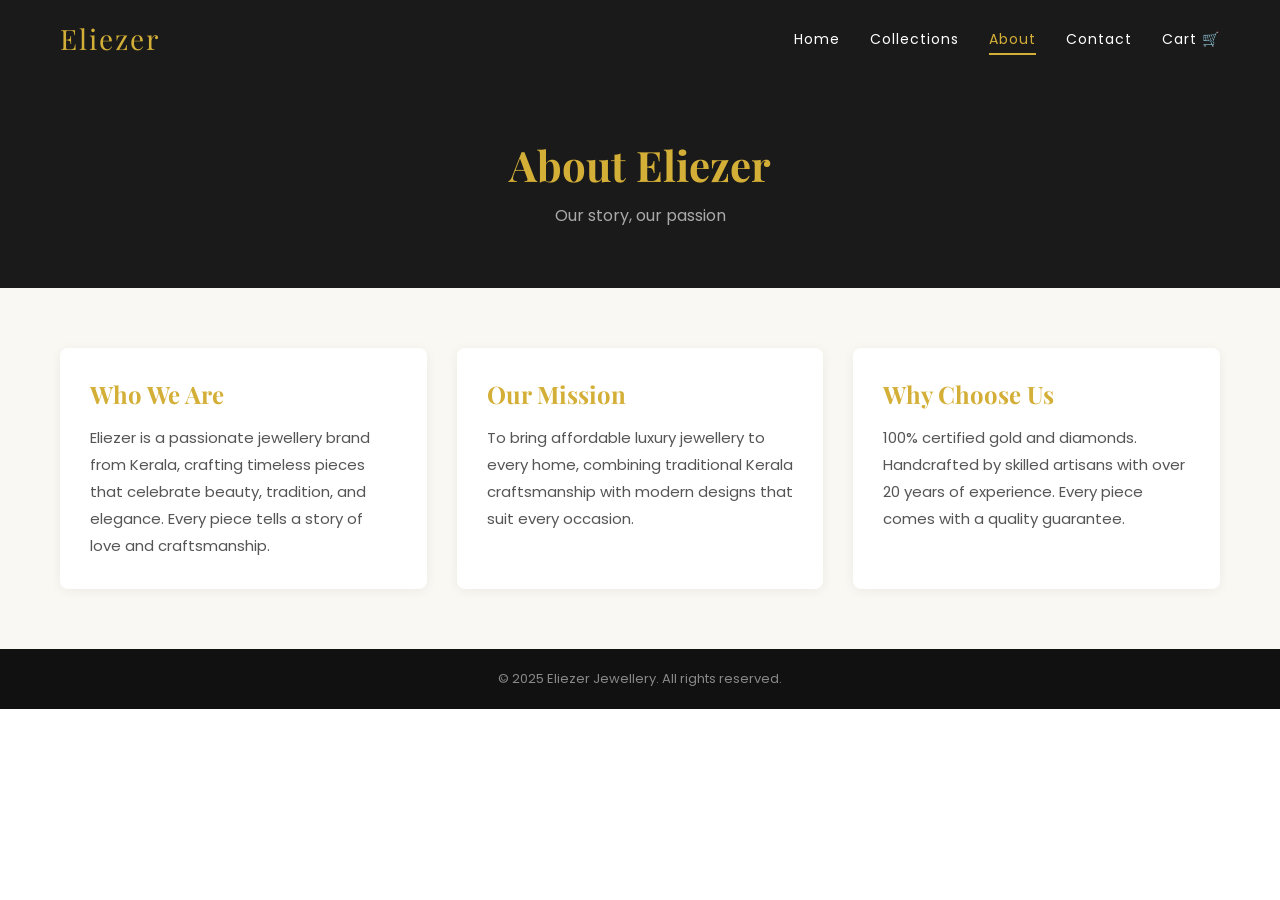
<file: about.html>
<!DOCTYPE html>
<html lang="en">
<head>
  <meta charset="UTF-8"/>
  <meta name="viewport" content="width=device-width, initial-scale=1.0"/>
  <title>Eliezer - About Us</title>
  <link rel="stylesheet" href="style.css"/>
  <link href="https://fonts.googleapis.com/css2?family=Playfair+Display:wght@400;700&family=Poppins:wght@300;400;500&display=swap" rel="stylesheet"/>
</head>
<body>

  <nav class="navbar">
    <div class="logo">Eliezer</div>
    <ul class="nav-links">
      <li><a href="index.html">Home</a></li>
      <li><a href="collections.html">Collections</a></li>
      <li><a href="about.html" class="active">About</a></li>
      <li><a href="contact.html">Contact</a></li>
      <li><a href="cart.html">Cart 🛒</a></li>
    </ul>
  </nav>

  <section class="page-header">
    <h1>About Eliezer</h1>
    <p>Our story, our passion</p>
  </section>

  <section class="about-content">
    <div class="about-box">
      <h2>Who We Are</h2>
      <p>Eliezer is a passionate jewellery brand from Kerala, crafting timeless pieces that celebrate beauty, tradition, and elegance. Every piece tells a story of love and craftsmanship.</p>
    </div>
    <div class="about-box">
      <h2>Our Mission</h2>
      <p>To bring affordable luxury jewellery to every home, combining traditional Kerala craftsmanship with modern designs that suit every occasion.</p>
    </div>
    <div class="about-box">
      <h2>Why Choose Us</h2>
      <p>100% certified gold and diamonds. Handcrafted by skilled artisans with over 20 years of experience. Every piece comes with a quality guarantee.</p>
    </div>
  </section>

  <footer>
    <p>© 2025 Eliezer Jewellery. All rights reserved.</p>
  </footer>

</body>
</html>
</file>
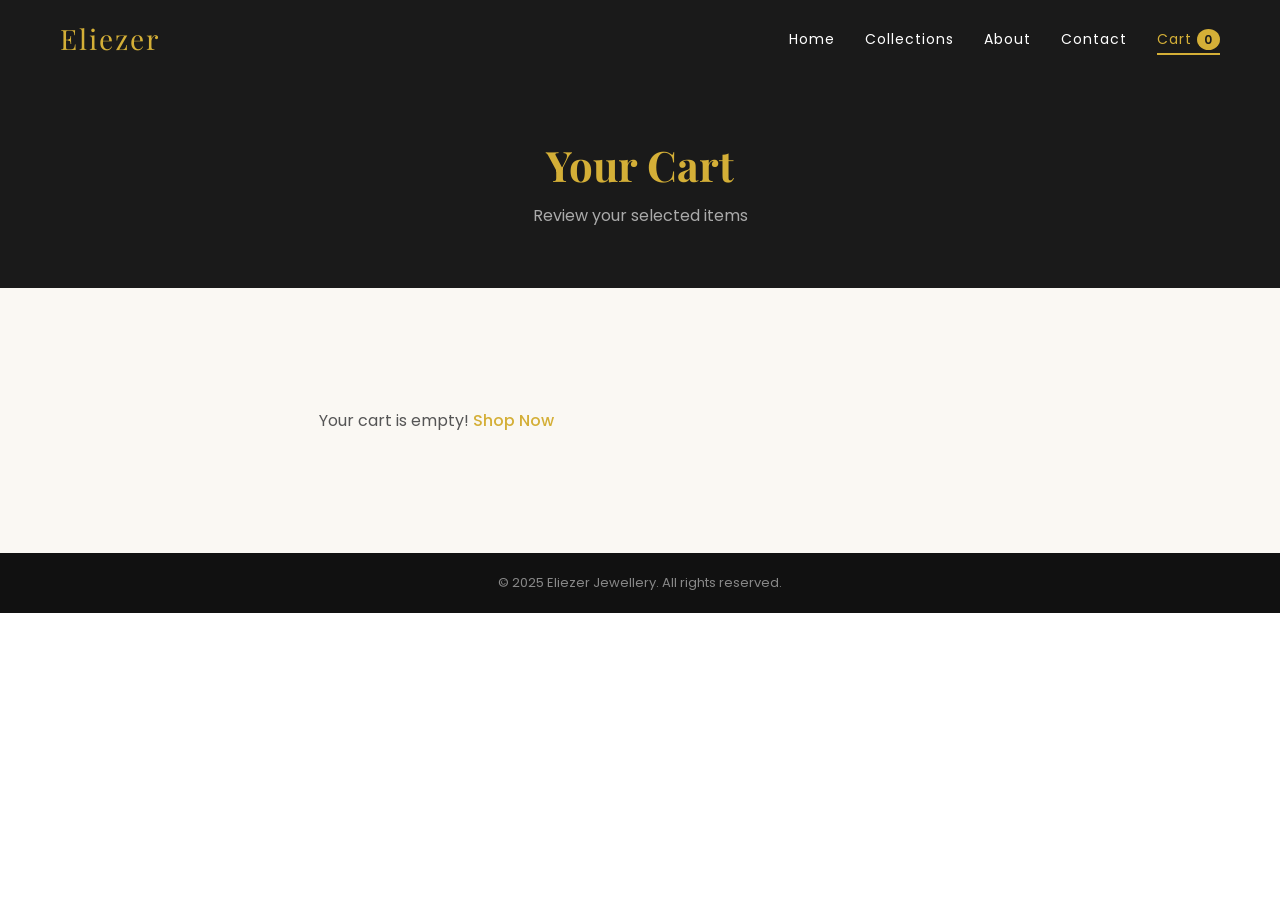
<file: cart.html>
<!DOCTYPE html>
<html lang="en">
<head>
  <meta charset="UTF-8"/>
  <meta name="viewport" content="width=device-width, initial-scale=1.0"/>
  <title>Eliezer - Cart</title>
  <link rel="stylesheet" href="style.css"/>
  <link href="https://fonts.googleapis.com/css2?family=Playfair+Display:wght@400;700&family=Poppins:wght@300;400;500&display=swap" rel="stylesheet"/>
</head>
<body>

  <nav class="navbar">
    <div class="logo">Eliezer</div>
    <ul class="nav-links">
      <li><a href="index.html">Home</a></li>
      <li><a href="collections.html">Collections</a></li>
      <li><a href="about.html">About</a></li>
      <li><a href="contact.html">Contact</a></li>
      <li><a href="cart.html" class="active">Cart <span id="cartCount" class="cart-count">0</span></a></li>
    </ul>
  </nav>

  <section class="page-header">
    <h1>Your Cart</h1>
    <p>Review your selected items</p>
  </section>

  <section class="cart-section">
    <div id="cartItems" class="cart-items">
      <p class="empty-cart">Your cart is empty! <a href="collections.html">Shop Now</a></p>
    </div>
    <div class="cart-summary" id="cartSummary" style="display:none;">
      <h3>Order Summary</h3>
      <div class="summary-row">
        <span>Subtotal</span>
        <span id="subtotal">₹0</span>
      </div>
      <div class="summary-row">
        <span>Delivery</span>
        <span style="color:green;">FREE</span>
      </div>
      <div class="summary-row total">
        <span>Total</span>
        <span id="total">₹0</span>
      </div>
      <div class="customer-form">
        <h4>Your Details</h4>
        <input type="text" id="customerName" placeholder="Your Full Name" required/>
        <input type="tel" id="customerPhone" placeholder="Your Phone Number" required/>
        <input type="text" id="customerAddress" placeholder="Delivery Address" required/>
      </div>
      <button class="checkout-btn" onclick="checkout()">
        📱 Order via WhatsApp
      </button>
      <button class="clear-btn" onclick="clearCart()">Clear Cart</button>
    </div>
  </section>

  <footer>
    <p>© 2025 Eliezer Jewellery. All rights reserved.</p>
  </footer>

  <script>
    function loadCart() {
      const cart = JSON.parse(localStorage.getItem('eliezerCart')) || [];
      const cartItems = document.getElementById('cartItems');
      const cartSummary = document.getElementById('cartSummary');
      const cartCount = document.getElementById('cartCount');

      cartCount.textContent = cart.length;

      if (cart.length === 0) {
        cartItems.innerHTML = '<p class="empty-cart">Your cart is empty! <a href="collections.html">Shop Now</a></p>';
        cartSummary.style.display = 'none';
        return;
      }

      cartSummary.style.display = 'block';
      let total = 0;

      cartItems.innerHTML = cart.map((item, index) => {
        total += item.price * item.quantity;
        return `
          <div class="cart-item">
            <div class="cart-item-img"></div>
            <div class="cart-item-details">
              <h3>${item.name}</h3>
              <p class="price">₹${item.price.toLocaleString()}</p>
              <div class="quantity-controls">
                <button onclick="changeQuantity(${index}, -1)">-</button>
                <span>${item.quantity}</span>
                <button onclick="changeQuantity(${index}, 1)">+</button>
              </div>
            </div>
            <div class="cart-item-total">
              <p>₹${(item.price * item.quantity).toLocaleString()}</p>
              <button class="remove-btn" onclick="removeItem(${index})">Remove</button>
            </div>
          </div>
        `;
      }).join('');

      document.getElementById('subtotal').textContent = `₹${total.toLocaleString()}`;
      document.getElementById('total').textContent = `₹${total.toLocaleString()}`;
    }

    function changeQuantity(index, change) {
      const cart = JSON.parse(localStorage.getItem('eliezerCart')) || [];
      cart[index].quantity += change;
      if (cart[index].quantity <= 0) {
        cart.splice(index, 1);
      }
      localStorage.setItem('eliezerCart', JSON.stringify(cart));
      loadCart();
    }

    function removeItem(index) {
      const cart = JSON.parse(localStorage.getItem('eliezerCart')) || [];
      cart.splice(index, 1);
      localStorage.setItem('eliezerCart', JSON.stringify(cart));
      loadCart();
    }

    function clearCart() {
      localStorage.removeItem('eliezerCart');
      loadCart();
    }

    function checkout() {
      const cart = JSON.parse(localStorage.getItem('eliezerCart')) || [];

      if (cart.length === 0) {
        alert('Your cart is empty!');
        return;
      }

      const name = document.getElementById('customerName').value.trim();
      const phone = document.getElementById('customerPhone').value.trim();
      const address = document.getElementById('customerAddress').value.trim();

      if (!name || !phone || !address) {
        alert('Please fill in your name, phone number and address!');
        return;
      }

      let message = '🛍️ *New Order from Eliezer Website!*\n\n';
      message += `👤 *Customer Name:* ${name}\n`;
      message += `📞 *Phone:* ${phone}\n`;
      message += `📍 *Address:* ${address}\n\n`;
      message += '*Items Ordered:*\n';

      let total = 0;
      cart.forEach(item => {
        message += `• ${item.name} x${item.quantity} = ₹${(item.price * item.quantity).toLocaleString()}\n`;
        total += item.price * item.quantity;
      });

      message += `\n💰 *Total Amount: ₹${total.toLocaleString()}*\n`;
      message += '\n✅ Please confirm my order. Thank you!';

      // Replace with your WhatsApp number
      const phoneNumber = '918281831092';
      const encodedMessage = encodeURIComponent(message);
      const whatsappURL = `https://wa.me/${phoneNumber}?text=${encodedMessage}`;
      window.open(whatsappURL, '_blank');
    }

    loadCart();
  </script>

</body>
</html>
</file>
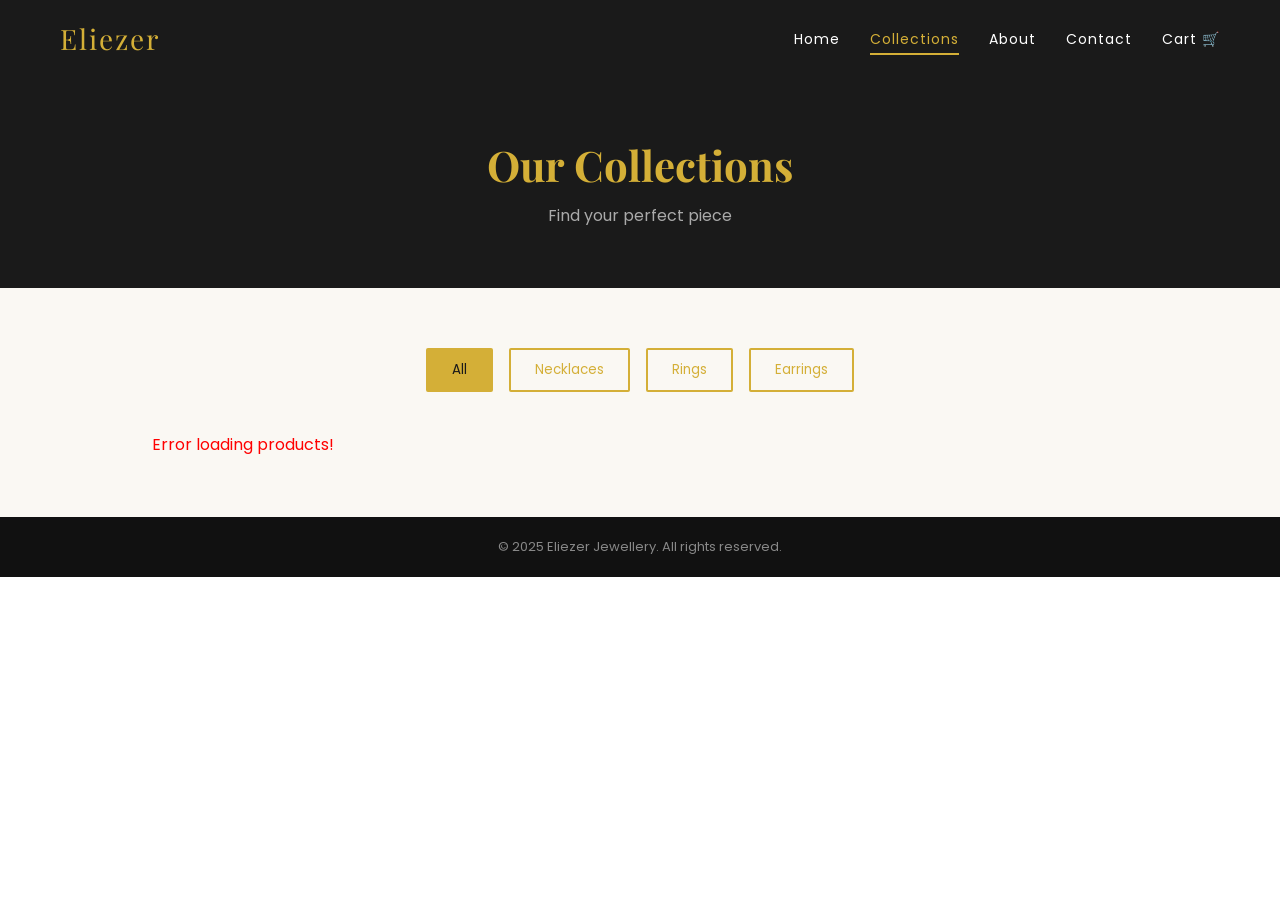
<file: collections.html>
<!DOCTYPE html>
<html lang="en">
<head>
  <meta charset="UTF-8"/>
  <meta name="viewport" content="width=device-width, initial-scale=1.0"/>
  <title>Eliezer - Collections</title>
  <link rel="stylesheet" href="style.css"/>
  <link href="https://fonts.googleapis.com/css2?family=Playfair+Display:wght@400;700&family=Poppins:wght@300;400;500&display=swap" rel="stylesheet"/>
</head>
<body>

  <nav class="navbar">
    <div class="logo">Eliezer</div>
    <ul class="nav-links">
      <li><a href="index.html">Home</a></li>
      <li><a href="collections.html" class="active">Collections</a></li>
      <li><a href="about.html">About</a></li>
      <li><a href="contact.html">Contact</a></li>
      <li><a href="cart.html">Cart 🛒</a></li>
    </ul>
  </nav>

  <section class="page-header">
    <h1>Our Collections</h1>
    <p>Find your perfect piece</p>
  </section>

  <section class="products">
    <div class="filter-buttons">
      <button class="filter-btn active" onclick="filterProducts('all', event)">All</button>
      <button class="filter-btn" onclick="filterProducts('necklace', event)">Necklaces</button>
      <button class="filter-btn" onclick="filterProducts('ring', event)">Rings</button>
      <button class="filter-btn" onclick="filterProducts('earring', event)">Earrings</button>
    </div>
    <div class="product-grid" id="productGrid">
      <p style="text-align:center;">Loading products...</p>
    </div>
  </section>

  <div class="cart-popup" id="cartPopup">
    <p id="cartMessage">Item added to cart!</p>
  </div>

  <footer>
    <p>© 2025 Eliezer Jewellery. All rights reserved.</p>
  </footer>

  <script>
    const API_URL = 'https://eliezer-backend.onrender.com';

    async function fetchProducts(category = '') {
      try {
        const url = category ? `${API_URL}/api/products?category=${category}` : `${API_URL}/api/products`;
        const response = await fetch(url);
        const products = await response.json();
        displayProducts(products);
      } catch (error) {
        document.getElementById('productGrid').innerHTML = '<p style="text-align:center;color:red;">Error loading products!</p>';
      }
    }

    function displayProducts(products) {
      const grid = document.getElementById('productGrid');
      if (products.length === 0) {
        grid.innerHTML = '<p style="text-align:center;">No products found!</p>';
        return;
      }
      grid.innerHTML = products.map(product => `
        <div class="card">
          <div class="card-img"></div>
          <h3>${product.name}</h3>
          <p class="price">₹${product.price.toLocaleString()}</p>
          <p style="font-size:13px;color:#777;margin-bottom:10px;">${product.description}</p>
          <button onclick="addToCart('${product.name}', ${product.price})">Add to Cart</button>
        </div>
      `).join('');
    }

    function filterProducts(category, event) {
      const buttons = document.querySelectorAll('.filter-btn');
      buttons.forEach(btn => btn.classList.remove('active'));
      event.target.classList.add('active');
      if (category === 'all') {
        fetchProducts();
      } else {
        fetchProducts(category);
      }
    }

    function addToCart(name, price) {
      const cart = JSON.parse(localStorage.getItem('eliezerCart')) || [];
      const existingItem = cart.find(item => item.name === name);
      if (existingItem) {
        existingItem.quantity += 1;
      } else {
        cart.push({ name, price, quantity: 1 });
      }
      localStorage.setItem('eliezerCart', JSON.stringify(cart));
      const popup = document.getElementById('cartPopup');
      const message = document.getElementById('cartMessage');
      message.textContent = `${name} added to cart!`;
      popup.classList.add('show');
      setTimeout(() => popup.classList.remove('show'), 2500);
    }

    fetchProducts();
  </script>

</body>
</html>
</file>
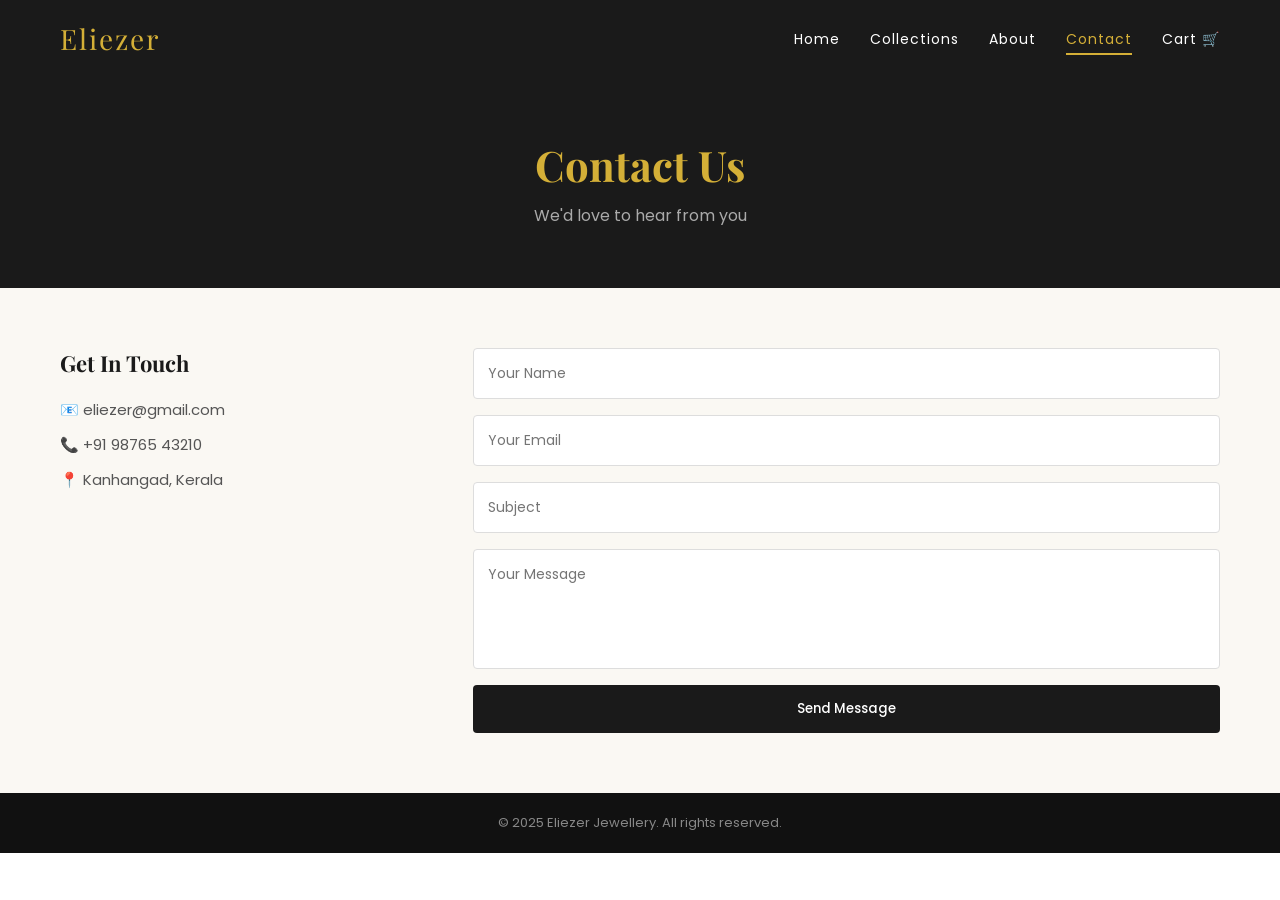
<file: contact.html>
<!DOCTYPE html>
<html lang="en">
<head>
  <meta charset="UTF-8"/>
  <meta name="viewport" content="width=device-width, initial-scale=1.0"/>
  <title>Eliezer - Contact</title>
  <link rel="stylesheet" href="style.css"/>
  <link href="https://fonts.googleapis.com/css2?family=Playfair+Display:wght@400;700&family=Poppins:wght@300;400;500&display=swap" rel="stylesheet"/>
</head>
<body>

  <nav class="navbar">
    <div class="logo">Eliezer</div>
    <ul class="nav-links">
      <li><a href="index.html">Home</a></li>
      <li><a href="collections.html">Collections</a></li>
      <li><a href="about.html">About</a></li>
      <li><a href="contact.html" class="active">Contact</a></li>
      <li><a href="cart.html">Cart 🛒</a></li>
    </ul>
  </nav>

  <section class="page-header">
    <h1>Contact Us</h1>
    <p>We'd love to hear from you</p>
  </section>

  <section class="contact-content">
    <div class="contact-info">
      <h3>Get In Touch</h3>
      <p>📧 eliezer@gmail.com</p>
      <p>📞 +91 98765 43210</p>
      <p>📍 Kanhangad, Kerala</p>
    </div>
    <form class="contact-form" onsubmit="submitForm(event)">
      <input type="text" placeholder="Your Name" required/>
      <input type="email" placeholder="Your Email" required/>
      <input type="text" placeholder="Subject"/>
      <textarea placeholder="Your Message" required></textarea>
      <button type="submit">Send Message</button>
    </form>
  </section>

  <div class="cart-popup" id="cartPopup">
    <p id="cartMessage">Message sent!</p>
  </div>

  <footer>
    <p>© 2025 Eliezer Jewellery. All rights reserved.</p>
  </footer>

  <script>
    function submitForm(event) {
      event.preventDefault();
      const popup = document.getElementById('cartPopup');
      const message = document.getElementById('cartMessage');
      message.textContent = 'Message sent successfully!';
      popup.classList.add('show');
      setTimeout(() => popup.classList.remove('show'), 2500);
      event.target.reset();
    }
  </script>

</body>
</html>
</file>
<file: style.css>
* {
  margin: 0;
  padding: 0;
  box-sizing: border-box;
}

body {
  font-family: 'Poppins', sans-serif;
  color: #333;
}

/* Navbar */
.navbar {
  display: flex;
  justify-content: space-between;
  align-items: center;
  padding: 20px 60px;
  background-color: #1a1a1a;
  position: sticky;
  top: 0;
  z-index: 100;
}

.logo {
  font-family: 'Playfair Display', serif;
  font-size: 28px;
  color: #d4af37;
  letter-spacing: 2px;
}

.nav-links {
  list-style: none;
  display: flex;
  gap: 30px;
}

.nav-links a {
  color: #fff;
  text-decoration: none;
  font-size: 14px;
  letter-spacing: 1px;
  transition: color 0.3s;
}

.nav-links a:hover,
.nav-links a.active {
  color: #d4af37;
  border-bottom: 2px solid #d4af37;
  padding-bottom: 4px;
}

/* Hero */
.hero {
  height: 100vh;
  background: linear-gradient(rgba(0,0,0,0.55), rgba(0,0,0,0.55)),
              url('hero.jpg') center/cover no-repeat;
  background-color: #2a1a0a;
  display: flex;
  align-items: center;
  justify-content: center;
  text-align: center;
  color: white;
  padding: 20px;
}

.hero h1 {
  font-family: 'Playfair Display', serif;
  font-size: 56px;
  margin-bottom: 16px;
}

.hero p {
  font-size: 18px;
  margin-bottom: 30px;
  font-weight: 300;
}

.btn {
  background-color: #d4af37;
  color: #1a1a1a;
  padding: 14px 36px;
  text-decoration: none;
  font-weight: 500;
  letter-spacing: 1px;
  border-radius: 2px;
  transition: background 0.3s;
}

.btn:hover {
  background-color: #b8972e;
}

/* Features */
.features {
  display: grid;
  grid-template-columns: repeat(3, 1fr);
  gap: 0;
  background: #1a1a1a;
}

.feature-card {
  padding: 40px;
  text-align: center;
  color: white;
  border-right: 1px solid #333;
}

.feature-card h3 {
  font-family: 'Playfair Display', serif;
  color: #d4af37;
  font-size: 20px;
  margin-bottom: 10px;
}

.feature-card p {
  font-size: 14px;
  color: #aaa;
}

/* Page Header */
.page-header {
  background: #1a1a1a;
  color: white;
  text-align: center;
  padding: 60px 20px;
}

.page-header h1 {
  font-family: 'Playfair Display', serif;
  font-size: 42px;
  color: #d4af37;
  margin-bottom: 10px;
}

.page-header p {
  color: #aaa;
  font-size: 16px;
}

/* Filter Buttons */
.filter-buttons {
  display: flex;
  justify-content: center;
  gap: 16px;
  margin-bottom: 40px;
  flex-wrap: wrap;
}

.filter-btn {
  padding: 10px 24px;
  border: 2px solid #d4af37;
  background: transparent;
  color: #d4af37;
  cursor: pointer;
  border-radius: 2px;
  font-family: 'Poppins', sans-serif;
  transition: all 0.3s;
}

.filter-btn:hover,
.filter-btn.active {
  background: #d4af37;
  color: #1a1a1a;
}

/* Products */
.products {
  padding: 60px;
  background: #faf8f3;
}

.product-grid {
  display: grid;
  grid-template-columns: repeat(3, 1fr);
  gap: 30px;
}

.card {
  background: white;
  padding: 20px;
  border-radius: 8px;
  box-shadow: 0 2px 12px rgba(0,0,0,0.08);
  transition: transform 0.3s;
  text-align: center;
}

.card:hover {
  transform: translateY(-6px);
}

.card-img {
  width: 100%;
  height: 200px;
  background-color: #e8e0d0;
  border-radius: 4px;
  margin-bottom: 16px;
}

.card h3 {
  font-family: 'Playfair Display', serif;
  font-size: 18px;
  margin-bottom: 8px;
}

.price {
  color: #d4af37;
  font-weight: 500;
  margin-bottom: 12px;
}

.card button {
  background: #1a1a1a;
  color: white;
  border: none;
  padding: 10px 24px;
  cursor: pointer;
  border-radius: 2px;
  transition: background 0.3s;
  font-family: 'Poppins', sans-serif;
}

.card button:hover {
  background: #d4af37;
  color: #1a1a1a;
}

/* About */
.about-content {
  display: grid;
  grid-template-columns: repeat(3, 1fr);
  gap: 30px;
  padding: 60px;
  background: #faf8f3;
}

.about-box {
  background: white;
  padding: 30px;
  border-radius: 8px;
  box-shadow: 0 2px 12px rgba(0,0,0,0.06);
}

.about-box h2 {
  font-family: 'Playfair Display', serif;
  color: #d4af37;
  margin-bottom: 14px;
}

.about-box p {
  color: #555;
  line-height: 1.8;
  font-size: 15px;
}

/* Contact */
.contact-content {
  display: grid;
  grid-template-columns: 1fr 2fr;
  gap: 40px;
  padding: 60px;
  background: #faf8f3;
}

.contact-info h3 {
  font-family: 'Playfair Display', serif;
  font-size: 22px;
  color: #1a1a1a;
  margin-bottom: 20px;
}

.contact-info p {
  margin-bottom: 12px;
  color: #555;
  font-size: 15px;
}

.contact-form {
  display: flex;
  flex-direction: column;
  gap: 16px;
}

.contact-form input,
.contact-form textarea {
  padding: 14px;
  border: 1px solid #ddd;
  border-radius: 4px;
  font-family: 'Poppins', sans-serif;
  font-size: 14px;
  outline: none;
  transition: border 0.3s;
}

.contact-form input:focus,
.contact-form textarea:focus {
  border-color: #d4af37;
}

.contact-form textarea {
  height: 120px;
  resize: none;
}

.contact-form button {
  background: #1a1a1a;
  color: white;
  padding: 14px;
  border: none;
  font-weight: 500;
  cursor: pointer;
  border-radius: 4px;
  font-family: 'Poppins', sans-serif;
  transition: background 0.3s;
}

.contact-form button:hover {
  background: #d4af37;
  color: #1a1a1a;
}

/* Cart Popup */
.cart-popup {
  position: fixed;
  bottom: 30px;
  right: 30px;
  background: #1a1a1a;
  color: #d4af37;
  padding: 14px 24px;
  border-radius: 6px;
  font-size: 14px;
  opacity: 0;
  transition: opacity 0.4s;
  pointer-events: none;
}

.cart-popup.show {
  opacity: 1;
}

/* Cart Page */
.cart-section {
  display: grid;
  grid-template-columns: 2fr 1fr;
  gap: 30px;
  padding: 60px;
  background: #faf8f3;
}

.cart-items {
  display: flex;
  flex-direction: column;
  gap: 20px;
}

.cart-item {
  display: flex;
  gap: 20px;
  background: white;
  padding: 20px;
  border-radius: 8px;
  box-shadow: 0 2px 12px rgba(0,0,0,0.06);
  align-items: center;
}

.cart-item-img {
  width: 100px;
  height: 100px;
  background: #e8e0d0;
  border-radius: 4px;
  flex-shrink: 0;
}

.cart-item-details {
  flex: 1;
}

.cart-item-details h3 {
  font-family: 'Playfair Display', serif;
  margin-bottom: 8px;
}

.quantity-controls {
  display: flex;
  align-items: center;
  gap: 12px;
  margin-top: 10px;
}

.quantity-controls button {
  background: #1a1a1a;
  color: white;
  border: none;
  width: 28px;
  height: 28px;
  border-radius: 50%;
  cursor: pointer;
  font-size: 16px;
}

.cart-item-total {
  text-align: right;
}

.cart-item-total p {
  font-weight: 500;
  color: #d4af37;
  margin-bottom: 10px;
  font-size: 16px;
}

.remove-btn {
  background: none;
  border: 1px solid #ff4444;
  color: #ff4444;
  padding: 6px 12px;
  cursor: pointer;
  border-radius: 4px;
  font-family: 'Poppins', sans-serif;
  transition: all 0.3s;
}

.remove-btn:hover {
  background: #ff4444;
  color: white;
}

.cart-summary {
  background: white;
  padding: 30px;
  border-radius: 8px;
  box-shadow: 0 2px 12px rgba(0,0,0,0.06);
  height: fit-content;
  position: sticky;
  top: 100px;
}

.cart-summary h3 {
  font-family: 'Playfair Display', serif;
  font-size: 22px;
  margin-bottom: 20px;
  color: #1a1a1a;
}

.summary-row {
  display: flex;
  justify-content: space-between;
  margin-bottom: 14px;
  font-size: 15px;
  color: #555;
}

.summary-row.total {
  font-weight: 600;
  font-size: 18px;
  color: #1a1a1a;
  border-top: 1px solid #eee;
  padding-top: 14px;
  margin-top: 14px;
}

.checkout-btn {
  width: 100%;
  background: #d4af37;
  color: #1a1a1a;
  border: none;
  padding: 14px;
  font-weight: 500;
  cursor: pointer;
  border-radius: 4px;
  font-family: 'Poppins', sans-serif;
  font-size: 15px;
  margin-bottom: 10px;
  transition: background 0.3s;
}

.checkout-btn:hover {
  background: #b8972e;
}

.clear-btn {
  width: 100%;
  background: none;
  border: 1px solid #ddd;
  color: #555;
  padding: 12px;
  cursor: pointer;
  border-radius: 4px;
  font-family: 'Poppins', sans-serif;
  transition: all 0.3s;
}

.clear-btn:hover {
  border-color: #ff4444;
  color: #ff4444;
}

.empty-cart {
  text-align: center;
  font-size: 16px;
  color: #555;
  padding: 60px;
}

.empty-cart a {
  color: #d4af37;
  text-decoration: none;
  font-weight: 500;
}

.cart-count {
  background: #d4af37;
  color: #1a1a1a;
  border-radius: 50%;
  padding: 2px 7px;
  font-size: 12px;
  font-weight: 600;
}

/* Footer */
footer {
  background: #111;
  color: #888;
  text-align: center;
  padding: 20px;
  font-size: 13px;
}

/* ===== MOBILE RESPONSIVE ===== */
@media (max-width: 768px) {
  .navbar {
    padding: 16px 20px;
    flex-direction: column;
    gap: 16px;
  }

  .nav-links {
    gap: 16px;
    flex-wrap: wrap;
    justify-content: center;
  }

  .hero h1 {
    font-size: 36px;
  }

  .hero p {
    font-size: 15px;
  }

  .features {
    grid-template-columns: 1fr;
  }

  .feature-card {
    border-right: none;
    border-bottom: 1px solid #333;
  }

  .products {
    padding: 40px 20px;
  }

  .product-grid {
    grid-template-columns: repeat(2, 1fr);
    gap: 16px;
  }

  .about-content {
    grid-template-columns: 1fr;
    padding: 40px 20px;
  }

  .contact-content {
    grid-template-columns: 1fr;
    padding: 40px 20px;
  }

  .filter-buttons {
    flex-wrap: wrap;
    gap: 10px;
  }

  .page-header h1 {
    font-size: 30px;
  }

  .cart-section {
    grid-template-columns: 1fr;
    padding: 30px 20px;
  }

  .cart-item {
    flex-direction: column;
    text-align: center;
  }

  .cart-item-total {
    text-align: center;
  }
}

@media (max-width: 480px) {
  .navbar {
    padding: 14px 16px;
  }

  .logo {
    font-size: 22px;
  }

  .nav-links {
    gap: 12px;
  }

  .nav-links a {
    font-size: 13px;
  }

  .hero h1 {
    font-size: 28px;
  }

  .hero p {
    font-size: 14px;
  }

  .btn {
    padding: 12px 28px;
    font-size: 14px;
  }

  .product-grid {
    grid-template-columns: 1fr;
  }

  .card {
    padding: 16px;
  }

  .card-img {
    height: 160px;
  }

  .about-box {
    padding: 20px;
  }

  .contact-content {
    padding: 30px 16px;
  }

  .contact-form input,
  .contact-form textarea {
    padding: 12px;
    font-size: 14px;
  }

  .page-header {
    padding: 40px 16px;
  }

  .page-header h1 {
    font-size: 26px;
  }
}

/* Customer Form in Cart */
.customer-form {
  margin: 20px 0;
  display: flex;
  flex-direction: column;
  gap: 12px;
}

.customer-form h4 {
  font-family: 'Playfair Display', serif;
  font-size: 16px;
  color: #1a1a1a;
  margin-bottom: 4px;
}

.customer-form input {
  padding: 12px;
  border: 1px solid #ddd;
  border-radius: 4px;
  font-family: 'Poppins', sans-serif;
  font-size: 14px;
  outline: none;
  transition: border 0.3s;
}

.customer-form input:focus {
  border-color: #d4af37;
}
</file>
